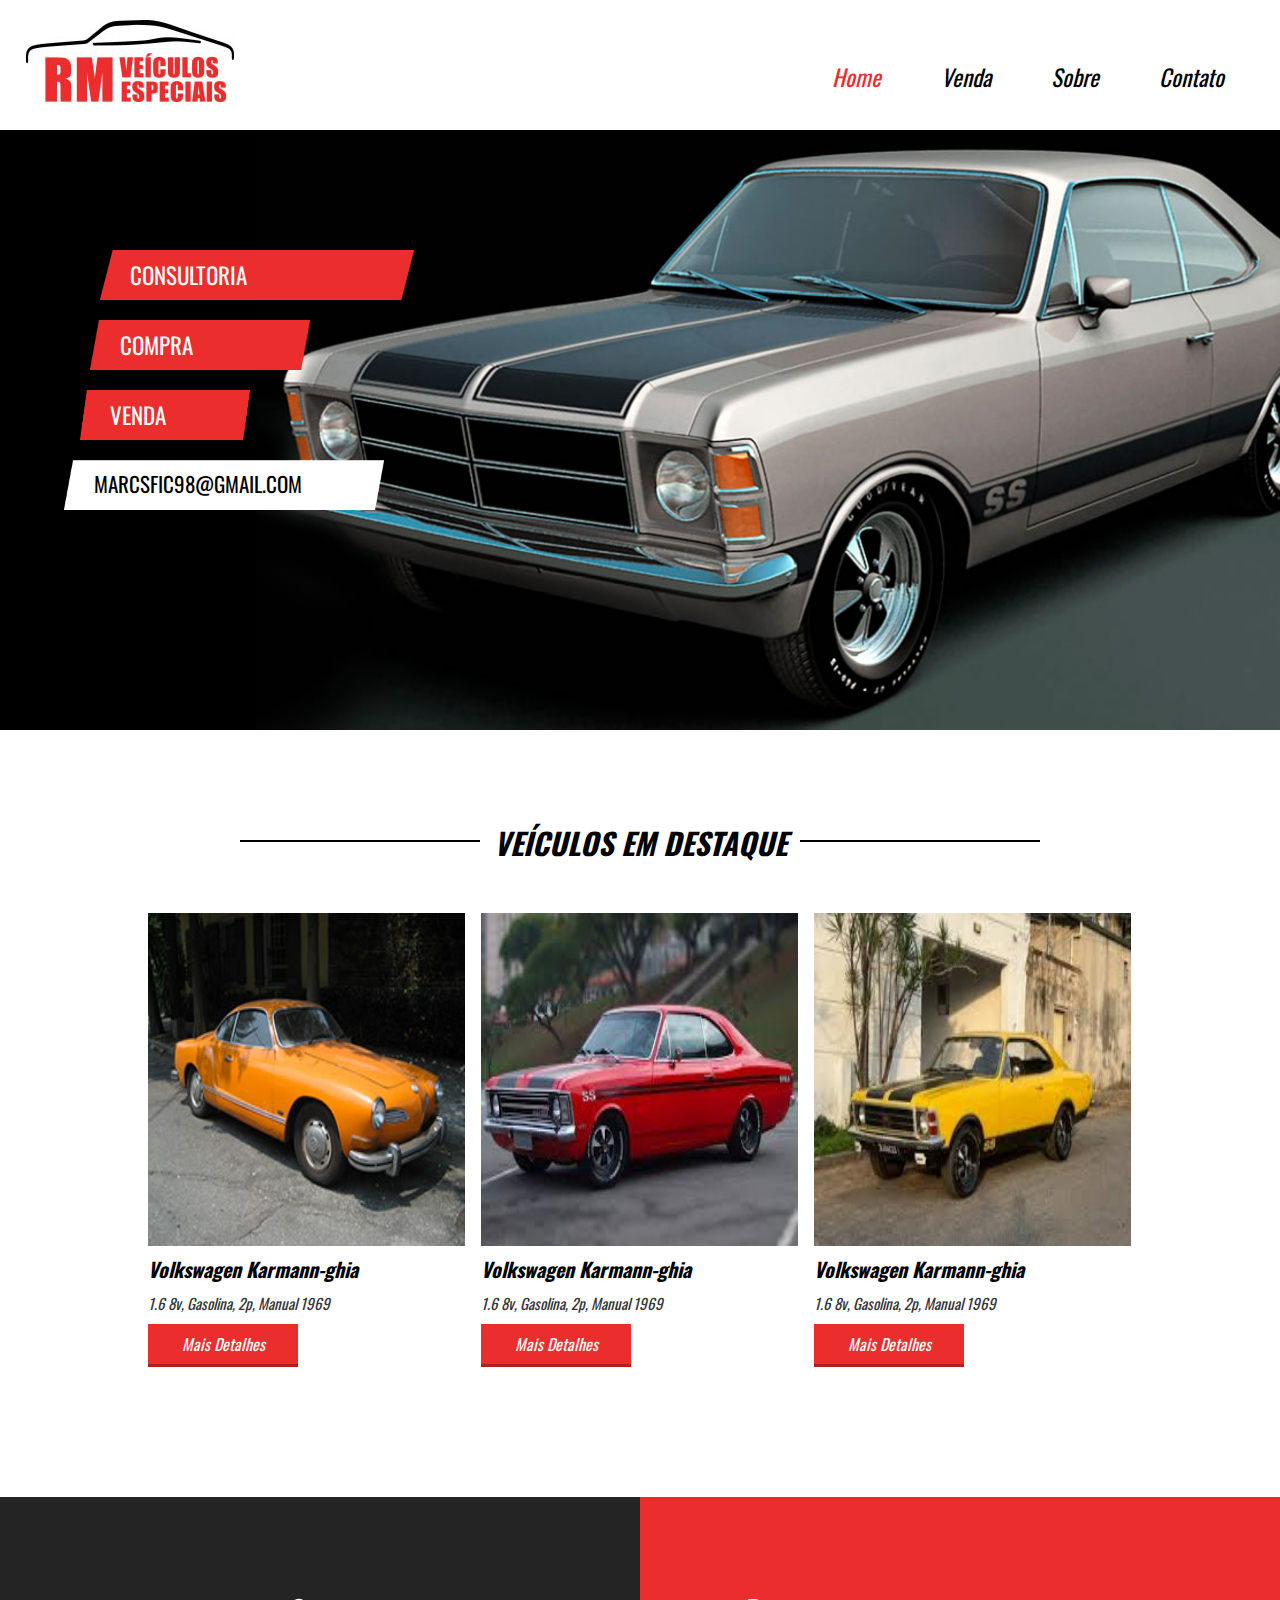
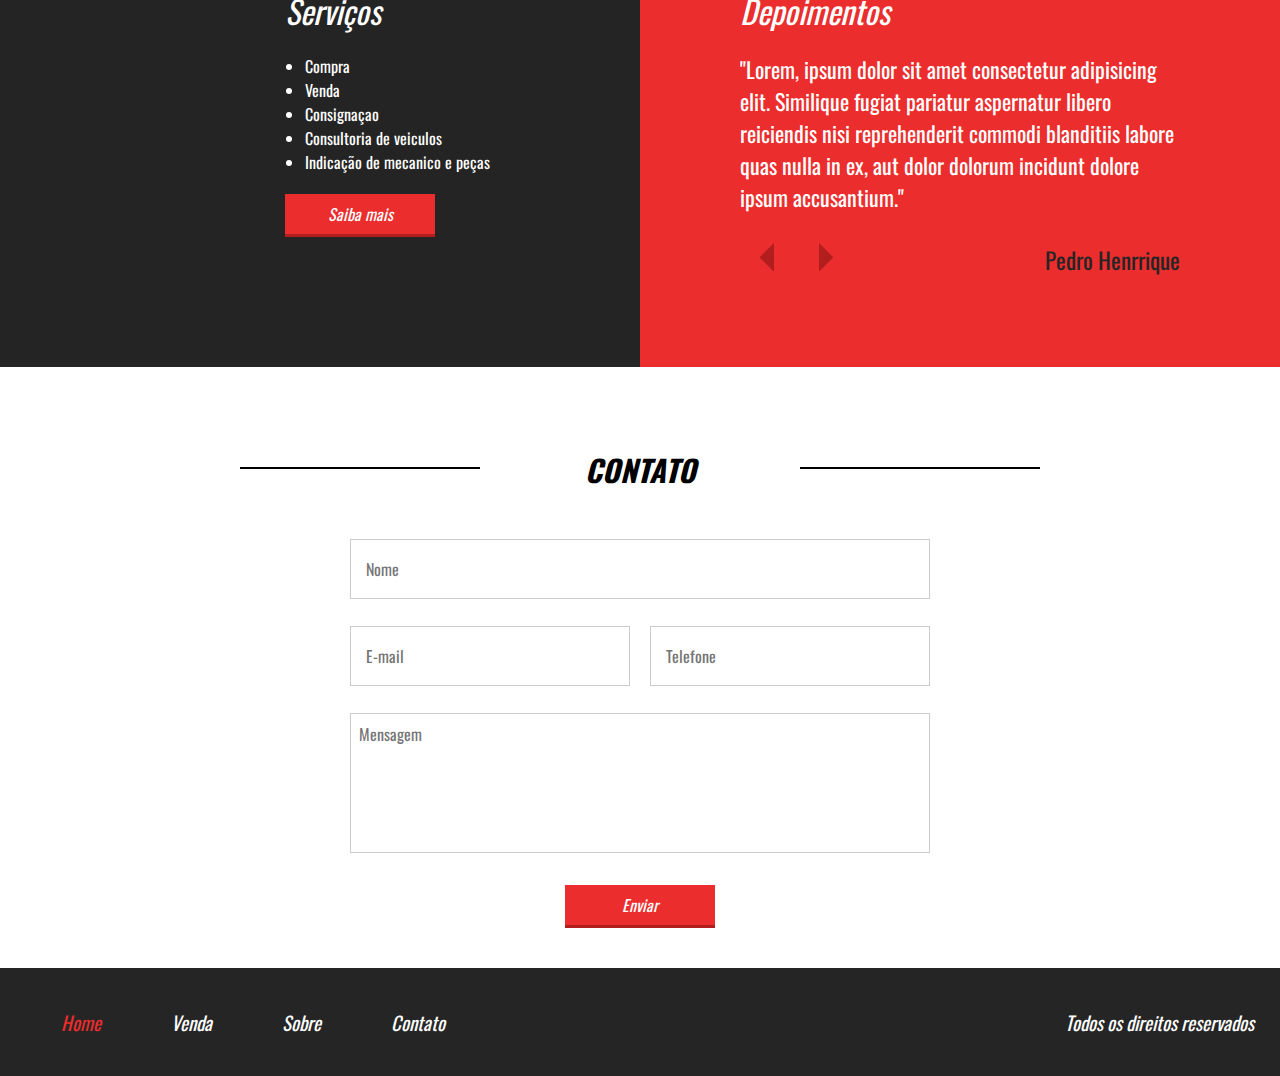
<file: index.html>
<!DOCTYPE html>
<html lang="PT-BR">
<head>
    <meta charset="UTF-8">
    <link rel="preconnect" href="https://fonts.googleapis.com">
<link rel="preconnect" href="https://fonts.gstatic.com" crossorigin>
<link href="https://fonts.googleapis.com/css2?family=Lato:ital,wght@0,100;0,300;0,400;0,700;0,900;1,100;1,300;1,400;1,700;1,900&family=Montserrat:ital,wght@0,100..900;1,100..900&family=Open+Sans:ital,wght@0,300..800;1,300..800&family=Oswald:wght@200..700&family=Roboto:ital,wght@0,100;0,300;0,400;0,500;0,700;0,900;1,100;1,300;1,400;1,500;1,700;1,900&display=swap" rel="stylesheet">
    <meta name="viewport" content="width=device-width, initial-scale=1.0">
    <title>Document</title>
    <link rel="stylesheet" href="./css/style.css">
    <meta name="author" charset="Marcos Ribeiro">
    <meta name="keywords" charset="carros" >
    <meta name="description"  charset="Loja para venda de carros" >
</head>
<body>

    <header>
        <div class="container">
             <div class="logo">
                <img src="./img/logo.jpg" alt="">
            </div><!--logo-->
        </div><!--container-->

        <nav class="desktop">
            <ul>
                <li><a style="color: #eb2d2d;" href="#">Home</a></li>
                <li><a href="venda.html">Venda</a></li>
                <li><a href="sobre.html">Sobre</a></li>
                <li><a goto="contato" href="#">Contato</a></li>
            </ul>
        </nav><!--desktop-->
         
        <nav class="mobile">
            <ul>
                <li><a style="color: #eb2d2d;" href="#">Home</a></li>
                <li><a href="venda.html">Venda</a></li>
                <li><a href="sobre.html">Sobre</a></li>
                <li><a goto="contato" href="#">Contato</a></li>
            </ul>
        </nav><!--mobile-->
        <div class="clear"></div><!--clear-->
    </header>

    <section class="banner">
        <div class="container">
            <div class="text-banner">
                <div class="text-banner-single">Consultoria</div><!--text-banner-single-->
                <div class="text-banner-single">Compra</div><!--text-banner-single-->
                <div class="text-banner-single">Venda</div><!--text-banner-single-->
                <div class="text-banner-single">marcsfic98@gmail.com</div><!--text-banner-single-->

            </div><!--text-banner-->
        </div><!--container-->
    </section><!--banner-->

    <section class="veiculos-destaque">
        <div class="line-titulo">
            <div class="ln1"></div>
             <h2>  Veículos em destaque</h2>
        </div><!--line-titulo-->

        <div class="container">
            <div class="vitrine-destaque">
                <div style="background-image: url(./img/carro1.jpg);" class="carro-img"></div><!--carro-img-->
                <div class="info-carro">
                    <h2>Volkswagen Karmann-ghia</h2>
                    <p>1.6 8v, Gasolina, 2p, Manual 1969</p>
                    <a class="btn1" href="#">Mais Detalhes</a>
                </div><!--info-carro-->
            </div><!--vitrine-destaque-->

            <div class="vitrine-destaque">
                <div style="background-image: url(./img/1.jpg);" class="carro-img"></div><!--carro-img-->
                <div class="info-carro">
                    <h2>Volkswagen Karmann-ghia</h2>
                    <p>1.6 8v, Gasolina, 2p, Manual 1969</p>
                    <a class="btn1" href="#">Mais Detalhes</a>
                </div><!--info-carro-->
            </div><!--vitrine-destaque-->

            <div class="vitrine-destaque">
                <div style="background-image: url(./img/2.jpg);" class="carro-img"></div><!--carro-img-->
                <div class="info-carro">
                    <h2>Volkswagen Karmann-ghia</h2>
                    <p>1.6 8v, Gasolina, 2p, Manual 1969</p>
                    <a class="btn1" href="#">Mais Detalhes</a>
                </div><!--info-carro-->
            </div><!--vitrine-destaque-->
            <div class="clear"></div>
         </div><!--container-->
    </section><!--veiculos-destaque-->

    <section class="servicos-descricao">
        <div class="half1">
            <div class="half1-wraper">
                <h2>Serviços</h2>
                <ul>
                    <li>Compra</li>
                    <li>Venda</li>
                    <li>Consignaçao</li>
                    <li>Consultoria de veiculos</li>
                    <li>Indicação de mecanico e peças</li>
                </ul>
                <a class="btn1" href="sobre.html">Saiba mais</a>
            </div><!--half1-wraper-->
        </div><!--half1-->

        <div class="half2">
            <h2>Depoimentos</h2>
            <div class="depoimento-single">
                <p>"Lorem, ipsum dolor sit amet consectetur adipisicing elit. Similique fugiat pariatur aspernatur libero reiciendis nisi reprehenderit commodi blanditiis labore quas nulla in ex, aut dolor dolorum incidunt dolore ipsum accusantium."</p>
                <div class="navigation">
                   
                    <div class="nome-depoimento">
                        Pedro Henrrique
                    </div><!--nome-depoimento-->
                </div><!--navigation-->
            </div><!--depoimento-single-->

            <div class="depoimento-single">
                <p>"Lorem, ipsum dolor sit amet consectetur adipisicing elit. Similique fugiat pariatur aspernatur libero reiciendis nisi reprehenderit commodi blanditiis labore quas nulla in ex, aut dolor dolorum incidunt dolore ipsum accusantium."</p>
                <div class="navigation">
                    <div class="arrows">
                        <img prev src="./img/arrow-left.png">
                        <img next src="./img/arrow-right.png">
                    </div><!--arrows-->
                    <div class="nome-depoimento">
                        Lucas Brito
                    </div><!--nome-depoimento-->
                </div><!--navigation-->
            </div><!--depoimento-single-->
            
        </div><!--half2-->
        <div class="clear"></div>
    </section><!--servicos-descricao-->

    <section id="contato" class="contato">
        <div class="line-titulo">
            <div class="ln1"></div>
             <h2>Contato</h2>
        </div><!--line-titulo-->    
        
        <form  >
            <div class="input-wraper w100">
                <input type="text" placeholder="Nome" name="nome" required/>
            </div><!--input-wraper w100-->

            <div class="input-wraper w50">
                <input type="text" placeholder="E-mail" name="email" required/>
            </div><!--input-wraper w50-->
        

            <div class="input-wraper w50">
                <input type="text" placeholder="Telefone" name="telefone" required/>
            </div><!--input-wraper w50-->
        

            <div class="input-wraper w100">
                <textarea name="mensagem"  placeholder="Mensagem"></textarea>
            </div><!--input-wraper w100-->

            <div class="input-wraper w100">
                <input class="btn1" type="submit" value="Enviar"/>
            </div><!--input-wraper w100-->
            
            <div class="clear"></div>
        </form>
    </section><!--contato-->

    <footer>
        <div class="container"> 
            <nav >
                <ul>
                    <li><a style="color: #eb2d2d;" href="#">Home</a></li>
                    <li><a href="venda.html">Venda</a></li>
                    <li><a href="sobre.html">Sobre</a></li>
                    <li><a goto="contato" href="#">Contato</a></li>
                </ul>
            </nav><!--desktop-->
            <p>Todos os direitos reservados</p>
            <div class="clear"></div>
        </div><!--container-->
    </footer>
  

    <script src="js/jquery.js"></script>
    <script src="js/func.js"></script>
    <script src="js/menu_responsivo.js"></script>
  

</body>
</html>
</file>
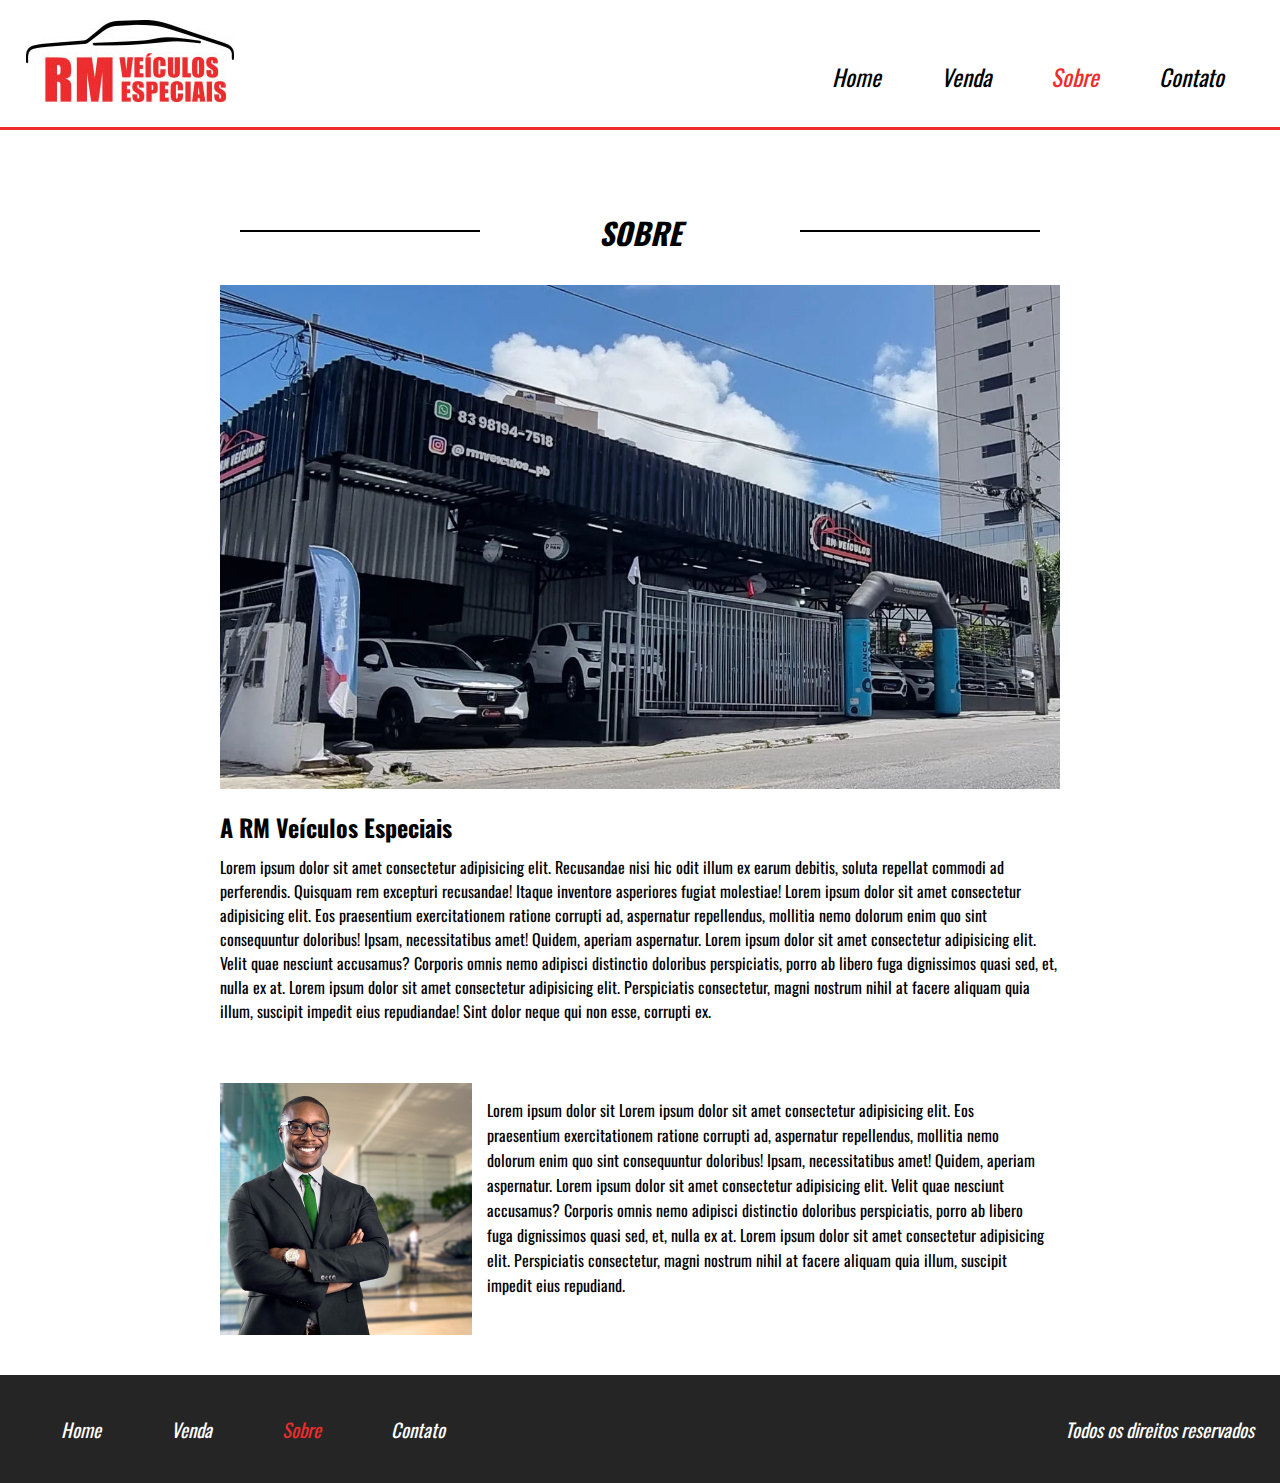
<file: sobre.html>
<!DOCTYPE html>
<html lang="PT-BR">
<head>
    <meta charset="UTF-8">
    <link rel="preconnect" href="https://fonts.googleapis.com">
<link rel="preconnect" href="https://fonts.gstatic.com" crossorigin>
<link href="https://fonts.googleapis.com/css2?family=Lato:ital,wght@0,100;0,300;0,400;0,700;0,900;1,100;1,300;1,400;1,700;1,900&family=Montserrat:ital,wght@0,100..900;1,100..900&family=Open+Sans:ital,wght@0,300..800;1,300..800&family=Oswald:wght@200..700&family=Roboto:ital,wght@0,100;0,300;0,400;0,500;0,700;0,900;1,100;1,300;1,400;1,500;1,700;1,900&display=swap" rel="stylesheet">
    <meta name="viewport" content="width=device-width, initial-scale=1.0">
    <title>Document</title>
    <link rel="stylesheet" href="./css/style.css">
    <meta name="author" charset="Marcos Ribeiro">
    <meta name="keywords" charset="carros" >
    <meta name="description"  charset="Loja para venda de carros" >
</head>
<body>

    <header  style="border-bottom: 3px solid #eb2d2d;">
        <div class="container">
             <div class="logo">
                <img src="./img/logo.jpg" alt="">
            </div><!--logo-->
        </div><!--container-->

        <nav class="desktop">
            <ul>
                <li><a  href="index.html">Home</a></li>
                <li><a href="venda.html">Venda</a></li>
                <li><a style="color: #eb2d2d;" href="#">Sobre</a></li>
                <li><a goto="contato" href="#">Contato</a></li>
            </ul>
        </nav><!--desktop-->
         
        <nav class="mobile">
            <ul>
                <li><a href="index.html">Home</a></li>
                <li><a style="color: #eb2d2d;" href="venda.html">Venda</a></li>
                <li><a href="#">Sobre</a></li>
                <li><a goto="contato" href="#">Contato</a></li>
            </ul>
        </nav><!--mobile-->
        <div class="clear"></div><!--clear-->
    </header>

    <section class="sobre">
       
        <div class="line-titulo">
            <div class="ln1"></div>
             <h2>Sobre</h2>
        </div><!--line-titulo-->

        <div class="container">
            <div class="img-destaque-sobre"></div><!--img-destaque-sobre-->

            <div class="descricao-autor">
                <h2>A RM Veículos Especiais</h2>
                <p>Lorem ipsum dolor sit amet consectetur adipisicing elit. Recusandae nisi hic odit illum ex earum debitis, soluta repellat commodi ad perferendis. Quisquam rem excepturi recusandae! Itaque inventore asperiores fugiat molestiae! Lorem ipsum dolor sit amet consectetur adipisicing elit. Eos praesentium exercitationem ratione corrupti ad, aspernatur repellendus, mollitia nemo dolorum enim quo sint consequuntur doloribus! Ipsam, necessitatibus amet! Quidem, aperiam aspernatur. Lorem ipsum dolor sit amet consectetur adipisicing elit. Velit quae nesciunt accusamus? Corporis omnis nemo adipisci distinctio doloribus perspiciatis, porro ab libero fuga dignissimos quasi sed, et, nulla ex at. Lorem ipsum dolor sit amet consectetur adipisicing elit. Perspiciatis consectetur, magni nostrum nihil at facere aliquam quia illum, suscipit impedit eius repudiandae! Sint dolor neque qui non esse, corrupti ex.</p>

            </div><!--descricao-autor-->

            <div class="descricao-autor2">
                <div class="img-small"></div><!--img-small-->

                <div class="descricao-small">
                    <p>Lorem ipsum dolor sit  Lorem ipsum dolor sit amet consectetur adipisicing elit. Eos praesentium exercitationem ratione corrupti ad, aspernatur repellendus, mollitia nemo dolorum enim quo sint consequuntur doloribus! Ipsam, necessitatibus amet! Quidem, aperiam aspernatur. Lorem ipsum dolor sit amet consectetur adipisicing elit. Velit quae nesciunt accusamus? Corporis omnis nemo adipisci distinctio doloribus perspiciatis, porro ab libero fuga dignissimos quasi sed, et, nulla ex at. Lorem ipsum dolor sit amet consectetur adipisicing elit. Perspiciatis consectetur, magni nostrum nihil at facere aliquam quia illum, suscipit impedit eius repudiand.</p>
                </div><!--descricao-small-->

            </div><!--descricao-autor-2-->
            <div class="clear"></div>
       </div><!--container-->
    </section><!--sobre-->

    <footer>
        <div class="container"> 
            <nav >
                <ul>
                    <li><a  href="index.html">Home</a></li>
                    <li><a href="venda.html">Venda</a></li>
                    <li><a style="color: #eb2d2d;" href="#">Sobre</a></li>
                    <li><a goto="contato" href="#">Contato</a></li>
                </ul>
            </nav><!--desktop-->
            <p>Todos os direitos reservados</p>
            <div class="clear"></div>
        </div><!--container-->
    </footer>

    <script src="js/jquery.js"></script>
    <script src="js/func.js"></script>
    <script src="js/menu_responsivo.js"></script>
  
</body>
</html>
</file>
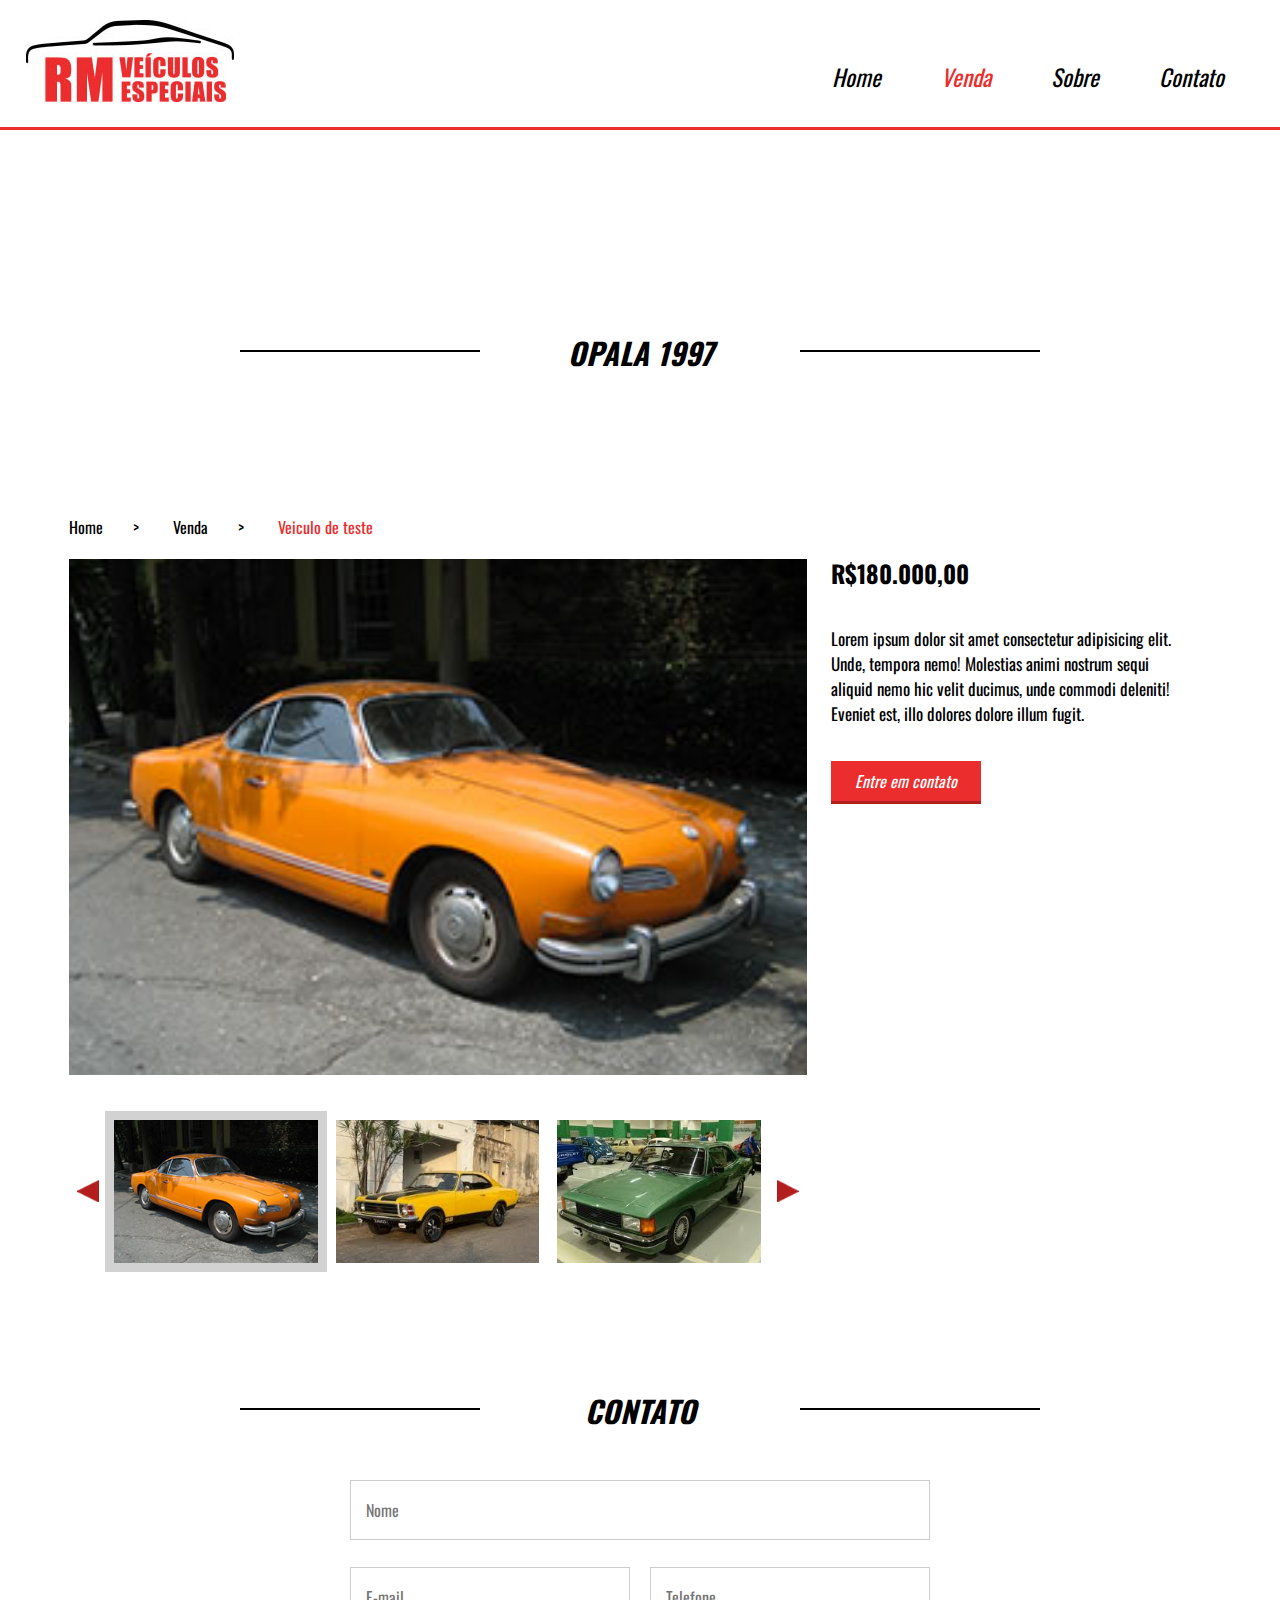
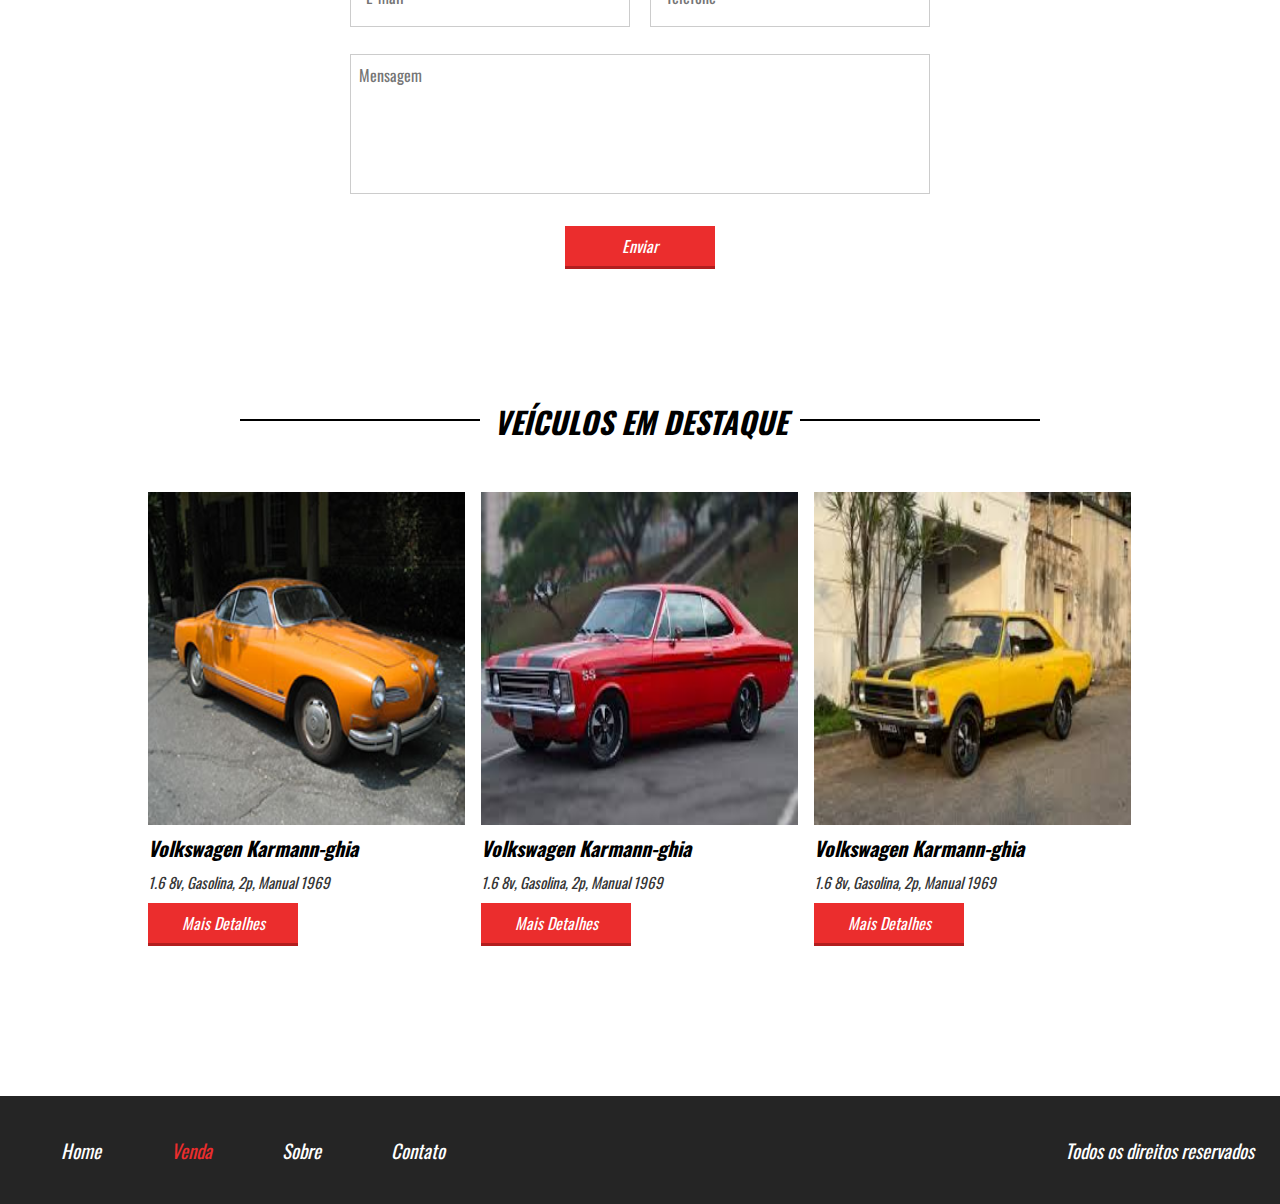
<file: veiculo-teste.html>
<!DOCTYPE html>
<html lang="PT-BR">
<head>
    <meta charset="UTF-8">
    <link rel="preconnect" href="https://fonts.googleapis.com">
<link rel="preconnect" href="https://fonts.gstatic.com" crossorigin>
<link href="https://fonts.googleapis.com/css2?family=Lato:ital,wght@0,100;0,300;0,400;0,700;0,900;1,100;1,300;1,400;1,700;1,900&family=Montserrat:ital,wght@0,100..900;1,100..900&family=Open+Sans:ital,wght@0,300..800;1,300..800&family=Oswald:wght@200..700&family=Roboto:ital,wght@0,100;0,300;0,400;0,500;0,700;0,900;1,100;1,300;1,400;1,500;1,700;1,900&display=swap" rel="stylesheet">
    <meta name="viewport" content="width=device-width, initial-scale=1.0">
    <title>Document</title>
    <link rel="stylesheet" href="./css/style.css">
    <meta name="author" charset="Marcos Ribeiro">
    <meta name="keywords" charset="carros" >
    <meta name="description"  charset="Loja para venda de carros" >
</head>
<body>

    <header style="border-bottom: 3px solid #eb2d2d;">
        <div class="container">
             <div class="logo">
                <img src="./img/logo.jpg" alt="">
            </div><!--logo-->
        </div><!--container-->

        <nav class="desktop">
            <ul>
                <li><a href="index.html">Home</a></li>
                <li><a style="color: #eb2d2d;"  href="venda.html">Venda</a></li>
                <li><a href="sobre.html">Sobre</a></li>
                <li><a goto="contato" href="#">Contato</a></li>
            </ul>
        </nav><!--desktop-->
         
        <nav class="mobile">
            <ul>
                <li><a href="index.html">Home</a></li>
                <li><a style="color: #eb2d2d;"  href="venda.html">Venda</a></li>
                <li><a href="sobre.html">Sobre</a></li>
                <li><a goto="contato" href="#">Contato</a></li>
            </ul>
        </nav><!--mobile-->
        <div class="clear"></div><!--clear-->
    </header>

    <section class="venda-single">
        <div class="line-titulo">
            <div class="ln1"></div>
             <h2>Opala 1997</h2>
        </div><!--line-titulo-->    

        <div  class="container">
            <div class="info-veiculo">
                <div class="info-bread"><a href="">Home</a><span>></span>
                    <a href="">Venda</a><span>></span>
                    <a href="">Veiculo de teste</a></div><!--info-bread-->
                <div class="foto-destaque"></div><!--foto-destaque-->
                    <div class="nav-galeria-parent">
                        <div class="arrow-left-nav"></div><!--arrow-->
                        <div class="arrow-right-nav"></div><!--arrow-->
                        <div class="nav-galeria">
                            <div class="nav-galeria-wraper">
                              <div class="mini-img-wraper"><div style="background-image: url(./img/carro1.jpg); " class="mini-img"></div><!--mini-img--></div><!--mini-img-wraper-->
                              <div class="mini-img-wraper"><div style="background-image: url(./img/2.jpg); " class="mini-img"></div><!--mini-img--></div><!--mini-img-wraper-->  
                              <div class="mini-img-wraper"><div style="background-image: url(./img/3.jpg); " class="mini-img"></div><!--mini-img--></div><!--mini-img-wraper-->  
                              <div class="mini-img-wraper"><div style="background-image: url(./img/4.jpg); " class="mini-img"></div><!--mini-img--></div><!--mini-img-wraper-->  
                              <div class="mini-img-wraper"><div style="background-image: url(./img/5.jpg); " class="mini-img"></div><!--mini-img--></div><!--mini-img-wraper-->  
                              <div class="mini-img-wraper"><div style="background-image: url(./img/1.jpg); " class="mini-img"></div><!--mini-img--></div><!--mini-img-wraper-->    
  
                         </div><!--nav-galeria-->
                         <div class="clear"></div>
                    </div><!--nav-galeria-parent-->
            </div><!--info-veiculo-->

        </div><!--container-->

        
        <div class="descricao-veiculo">
            <h2>R$180.000,00</h2>
            <p>Lorem ipsum dolor sit amet consectetur adipisicing elit. Unde, tempora nemo! Molestias animi nostrum sequi aliquid nemo hic velit ducimus, unde commodi deleniti! Eveniet est, illo dolores dolore illum fugit.</p>
            <a class="btn1" href="#">Entre em contato</a>
        </div><!--descricao-veiculo-->
    
    </section><!--venda-single-->

   

    <section class="contato">
        <div class="line-titulo">
            <div class="ln1"></div>
             <h2>Contato</h2>
        </div><!--line-titulo-->    
        
        <form  >
            <div class="input-wraper w100">
                <input type="text" placeholder="Nome" name="nome" required/>
            </div><!--input-wraper w100-->

            <div class="input-wraper w50">
                <input type="text" placeholder="E-mail" name="email" required/>
            </div><!--input-wraper w50-->
        

            <div class="input-wraper w50">
                <input type="text" placeholder="Telefone" name="telefone" required/>
            </div><!--input-wraper w50-->
        

            <div class="input-wraper w100">
                <textarea name="mensagem"  placeholder="Mensagem"></textarea>
            </div><!--input-wraper w100-->

            <div class="input-wraper w100">
                <input class="btn1" type="submit" value="Enviar"/>
            </div><!--input-wraper w100-->
            
            <div class="clear"></div>
        </form>
    </section><!--contato-->

    <section class="veiculos-destaque">
        <div class="line-titulo">
            <div class="ln1"></div>
             <h2>  Veículos em destaque</h2>
        </div><!--line-titulo-->

        <div class="container">
            <div class="vitrine-destaque">
                <div style="background-image: url(./img/carro1.jpg);" class="carro-img"></div><!--carro-img-->
                <div class="info-carro">
                    <h2>Volkswagen Karmann-ghia</h2>
                    <p>1.6 8v, Gasolina, 2p, Manual 1969</p>
                    <a class="btn1" href="#">Mais Detalhes</a>
                </div><!--info-carro-->
            </div><!--vitrine-destaque-->

            <div class="vitrine-destaque">
                <div style="background-image: url(./img/1.jpg);" class="carro-img"></div><!--carro-img-->
                <div class="info-carro">
                    <h2>Volkswagen Karmann-ghia</h2>
                    <p>1.6 8v, Gasolina, 2p, Manual 1969</p>
                    <a class="btn1" href="#">Mais Detalhes</a>
                </div><!--info-carro-->
            </div><!--vitrine-destaque-->

            <div class="vitrine-destaque">
                <div style="background-image: url(./img/2.jpg);" class="carro-img"></div><!--carro-img-->
                <div class="info-carro">
                    <h2>Volkswagen Karmann-ghia</h2>
                    <p>1.6 8v, Gasolina, 2p, Manual 1969</p>
                    <a class="btn1" href="#">Mais Detalhes</a>
                </div><!--info-carro-->
            </div><!--vitrine-destaque-->
            <div class="clear"></div>
         </div><!--container-->
    </section><!--veiculos-destaque-->

    <footer>
        <div class="container"> 
            <nav >
                <ul>
                    <li><a href="index.html">Home</a></li>
                    <li><a style="color: #eb2d2d;"  href="venda.html">Venda</a></li>
                    <li><a href="sobre.html">Sobre</a></li>
                    <li><a goto="contato" href="#">Contato</a></li>
                </ul>
            </nav><!--desktop-->
            <p>Todos os direitos reservados</p>
            <div class="clear"></div>
        </div><!--container-->
    </footer>
  
    <script src="js/jquery.js"></script>
    <script src="js/func.js"></script>
    <script src="js/menu_responsivo.js"></script>
  

</body>
</html>
</file>
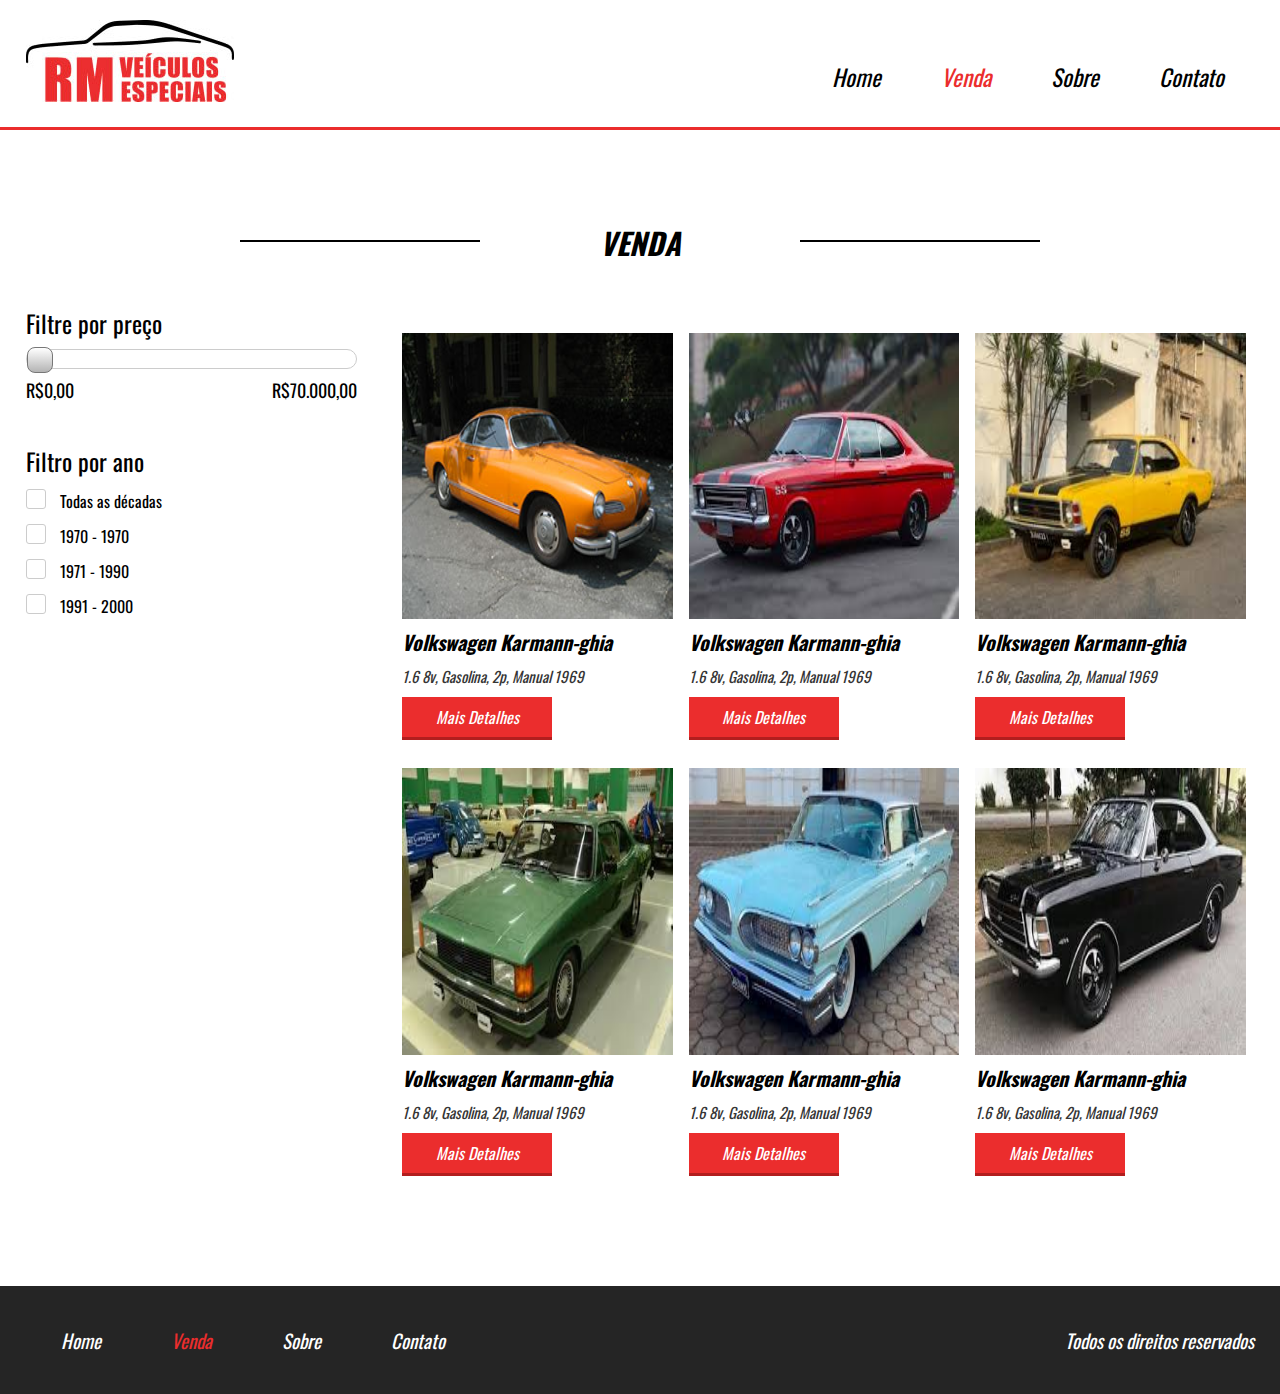
<file: venda.html>
<!DOCTYPE html>
<html lang="PT-BR">
<head>
    <meta charset="UTF-8">
    <link rel="preconnect" href="https://fonts.googleapis.com">
<link rel="preconnect" href="https://fonts.gstatic.com" crossorigin>
<link href="https://fonts.googleapis.com/css2?family=Lato:ital,wght@0,100;0,300;0,400;0,700;0,900;1,100;1,300;1,400;1,700;1,900&family=Montserrat:ital,wght@0,100..900;1,100..900&family=Open+Sans:ital,wght@0,300..800;1,300..800&family=Oswald:wght@200..700&family=Roboto:ital,wght@0,100;0,300;0,400;0,500;0,700;0,900;1,100;1,300;1,400;1,500;1,700;1,900&display=swap" rel="stylesheet">
    <meta name="viewport" content="width=device-width, initial-scale=1.0">
    <title>Vendas</title>
    <link rel="stylesheet" href="./css/style.css">
    <meta name="author" charset="Marcos Ribeiro">
    <meta name="keywords" charset="carros" >
    <meta name="description"  charset="Loja para venda de carros" >
</head>
<body>

    <header  style="border-bottom: 3px solid #eb2d2d;">
        <div class="container">
             <div class="logo">
                <img src="./img/logo.jpg" alt="">
            </div><!--logo-->
        </div><!--container-->

        <nav class="desktop">
            <ul>
                <li><a  href="index.html">Home</a></li>
                <li><a style="color: #eb2d2d;" href="venda.html">Venda</a></li>
                <li><a href="sobre.html">Sobre</a></li>
                <li><a goto="contato" href="#">Contato</a></li>
            </ul>
        </nav><!--desktop-->
         
        <nav class="mobile">
            <ul>
                <li><a  href="index.html">Home</a></li>
                <li><a style="color: #eb2d2d;" href="venda.html">Venda</a></li>
                <li><a href="sobre.html">Sobre</a></li>
                <li><a goto="contato" href="#">Contato</a></li>
            </ul>
        </nav><!--mobile-->
        <div class="clear"></div><!--clear-->
    </header>

    <section class="venda">
        <div class="line-titulo">
            <div class="ln1"></div>
             <h2>  Venda</h2>
        </div><!--line-titulo-->

        <div class="content-venda">
            <div class="container">
                <div class="sidebar">
                    <div class="search1">
                        <h2>Filtre por preço</h2>
                        <div class="barra-preco">
                            <div class="barra-preco-fill"> </div><!--barra-preco-fill-->
                            <div class="pointer-barra"></div><!--pointer-barra-->
                        </div><!--barra-preco-->
                        <div class="valor-pesquisa">
                            <p class="preco_pesquisa">R$0,00</p>
                            <p>R$70.000,00</p>
                        </div><!--valor-pesquisa-->
                        <div class="clear"></div>
                    </div><!--search1-->

                    <div class="search2">
                        <h2>Filtro por ano</h2>
                        <form>
                            <div class="form-venda-wraper">
                                <input type="checkbox" id="item1">
                                <label for="item1">
                                    <div class="circle"></div><!--circle-->
                                </label><!--item1-->
                                <span>Todas as décadas</span>
                            </div><!--form-venda-wraper-->

                            <div class="form-venda-wraper">
                                <input type="checkbox" id="item2">
                                <label for="item2">
                                    <div class="circle"></div><!--circle-->
                                </label>
                                <span>1970 - 1970</span>
                            </div><!--form-venda-wraper-->

                            <div class="form-venda-wraper">
                                <input type="checkbox" id="item3">
                                <label for="item3">
                                    <div class="circle"></div><!--circle-->
                                </label>
                                <span>1971 - 1990</span>
                            </div><!--form-venda-wraper-->

                            <div class="form-venda-wraper">
                                <input type="checkbox" id="item4">
                                <label for="item4">
                                    <div class="circle"></div><!--circle-->
                                </label>
                                <span>1991 - 2000</span>
                            </div><!--form-venda-wraper-->
                        </form>
                    </div><!--search2-->
                  
                </div><!--sidebar-->

                <div class="vitrine-venda">

                    <div class="vitrine-destaque">
                        <div style="background-image: url(./img/carro1.jpg);" class="carro-img"></div><!--carro-img-->
                        <div class="info-carro">
                            <h2>Volkswagen Karmann-ghia</h2>
                            <p>1.6 8v, Gasolina, 2p, Manual 1969</p>
                            <a class="btn1" href="veiculo-teste.html">Mais Detalhes</a>
                        </div><!--info-carro-->
                    </div><!--vitrine-destaque-->
        
                    <div class="vitrine-destaque">
                        <div style="background-image: url(./img/1.jpg);" class="carro-img"></div><!--carro-img-->
                        <div class="info-carro">
                            <h2>Volkswagen Karmann-ghia</h2>
                            <p>1.6 8v, Gasolina, 2p, Manual 1969</p>
                            <a class="btn1" href="veiculo-teste.html">Mais Detalhes</a>
                        </div><!--info-carro-->
                    </div><!--vitrine-destaque-->
        
                    <div class="vitrine-destaque">
                        <div style="background-image: url(./img/2.jpg);" class="carro-img"></div><!--carro-img-->
                        <div class="info-carro">
                            <h2>Volkswagen Karmann-ghia</h2>
                            <p>1.6 8v, Gasolina, 2p, Manual 1969</p>
                            <a class="btn1" href="veiculo-teste.html">Mais Detalhes</a>
                        </div><!--info-carro-->
                    </div><!--vitrine-destaque-->


                    <div class="vitrine-destaque">
                        <div style="background-image: url(./img/3.jpg);" class="carro-img"></div><!--carro-img-->
                        <div class="info-carro">
                            <h2>Volkswagen Karmann-ghia</h2>
                            <p>1.6 8v, Gasolina, 2p, Manual 1969</p>
                            <a class="btn1" href="veiculo-teste.html">Mais Detalhes</a>
                        </div><!--info-carro-->
                    </div><!--vitrine-destaque-->
        
                    <div class="vitrine-destaque">
                        <div style="background-image: url(./img/4.jpg);" class="carro-img"></div><!--carro-img-->
                        <div class="info-carro">
                            <h2>Volkswagen Karmann-ghia</h2>
                            <p>1.6 8v, Gasolina, 2p, Manual 1969</p>
                            <a class="btn1" href="veiculo-teste.html">Mais Detalhes</a>
                        </div><!--info-carro-->
                    </div><!--vitrine-destaque-->
        
                    <div class="vitrine-destaque">
                        <div style="background-image: url(./img/5.jpg);" class="carro-img"></div><!--carro-img-->
                        <div class="info-carro">
                            <h2>Volkswagen Karmann-ghia</h2>
                            <p>1.6 8v, Gasolina, 2p, Manual 1969</p>
                            <a class="btn1" href="veiculo-teste.html">Mais Detalhes</a>
                        </div><!--info-carro-->
                    </div><!--vitrine-destaque-->

                </div><!--vitrine-venda-->
                <div class="clear"></div>
            </div><!--container-->    
        </div><!--content-venda-->

    </section><!--venda-->


    <footer>
        <div class="container"> 
            <nav >
                <ul>
                    <li><a  href="index.html    ">Home</a></li>
                    <li><a style="color: #eb2d2d;" href="venda.html">Venda</a></li>
                    <li><a href="sobre.html">Sobre</a></li>
                    <li><a goto="contato" href="#">Contato</a></li>
                </ul>
            </nav><!--desktop-->
            <p>Todos os direitos reservados</p>
            <div class="clear"></div>
        </div><!--container-->
    </footer>
  
    <script src="js/jquery.js"></script>
    <script src="js/func.js"></script>
    <script src="js/menu_responsivo.js"></script>
  

</body>
</file>
<file: css/style.css>
*{
    margin: 0;
    padding: 0;
    box-sizing: border-box;
    font-family: "Oswald";
}

html,body{
    width: 100%;
}

.container{
    width: 100%;
    max-width: 1400px;
    margin: 0 auto;
}

.clear{
    clear: both;
}

header{
    padding: 20px 2% 35px 2%;
    height: 130px;
}

header .logo{
    float: left;
}

header nav.mobile{
    display: none;
 
}

header nav.desktop{
    float: right;
    position: relative;
    top: 40px;
}

nav.desktop ul{
    list-style-type: none;
}

nav.desktop ul li{
    float: left;
    font-size: 23px;
    padding: 0 30px;
    font-style: italic;
}

nav.desktop li a{
    text-decoration: none;
    color:black;
    
}

section.banner{
    width: 100%;
    height: 600px;
    background: black;
    background-image: url(../img/bg.jpg);
    background-size: contain;
    background-position: right bottom;
    background-repeat: no-repeat;
}

.text-banner{
    padding: 100px;
   
}

.text-banner-single{
    margin-top: 20px;
    width: 314px;
    padding: 8px 30px;
    height: 50px;
    text-transform: uppercase;
    background-image: url(../img/box-text.png);
    background-size: 100% 100%;
    color: white;
    font-size: 23px;
}

.text-banner-single:nth-of-type(2){
    width: 220px;
    position: relative;
    left: -10px;
}

.text-banner-single:nth-of-type(3){
    width: 170px;
    position: relative;
    left: -20px;
}

.text-banner-single:nth-of-type(4){
    width: 320px;
    height: 50px;
    font-size: 21px;
    background-image: url(../img/box-white-text.png);
    color: black;
    position: relative;
    left: -36px;
}

section.veiculos-destaque{
    padding: 90px 2%;
}

.line-titulo{
    position: relative;
    text-align: center;
    max-width: 800px;
    margin: 0 auto;
}

.ln1{
    position: absolute;
    height: 2px;
    width: 100% ;
    top: 20px;
    background-color: black;
}

.line-titulo  h2{
    text-align: center;
    font-size: 30px;
    font-style: italic;
    text-transform: uppercase;
    position: relative;
    background-color: white;
    width: 320px;
    left: 30%;
}

section.veiculos-destaque .container{
    max-width: 1000px;
    padding: 40px 0;
}


.vitrine-destaque{
    float: left;
    width: 33.3%;
}

.vitrine-destaque .carro-img{
    width: 100%;
    padding-top: 100%;
    background-size: 100% 100%;
    border: 8px solid white;
}

.vitrine-destaque h2{
    padding-left: 8px;
    color: black;
    font-style: italic;
    font-size: 20px;
}

.vitrine-destaque p{
    padding-top: 8px;
    padding-left: 8px;
    color: #353535;
    font-style: italic;
    font-size: 15px;
}

.btn1{
    line-height: 40px;
    display: block;
    text-align: center;
    text-decoration: none;
    background-color: #eb2d2d;
    border-bottom:3px solid #b21e1e ;
    color: white;
    font-size: 16px;
    font-style: italic;
    width: 150px;
}

.vitrine-destaque a{
    margin-left: 8px;
    margin-top: 10px;
   
}

.servicos-descricao{
    display: flex;
}

.half1{
    width: 50%;
    padding: 90px 0;
    background-color: #242424;
    color: white;
    text-align: right;
    padding-right: 150px;
}

.half1-wraper{
 display: inline-block;
 text-align: left;
}

.half1-wraper h2{
    font-weight: normal;
    font-style: italic;
    font-size: 32px;
}

.half1-wraper ul{
    margin-top: 20px;
    display: inline-block;
}

.half1-wraper li{
    margin-left: 20px;
}

.half1-wraper a{
    margin-left: 40PX;
    display: inline-block;
    vertical-align: bottom;
}



.half2{
    float: left;
    width: 50%;
    padding: 90px 100px;
    background-color: #eb2d2d;
    color: white;
}

.half2 h2{
    font-weight: normal;
    font-style: italic;
    font-size: 32px;
}

.half2 .depoimento-single{
    margin-top: 19px;
}

.depoimento-single{
    font-size: 22px;
}

.navigation{
    margin-top: 30px;
    width: 100%;
    max-width: 700px;
}
.arrows{
    float: left;
}

.navigation img{
    margin: 0 20px;
    cursor: pointer;
}

.nome-depoimento{
    float: right;
    color: #252525;
    font-size: 23px;
}

section.contato{
    padding: 80px 2% 0 2%;
}

.contato form{
    max-width: 600px;
    margin: 30px auto;
}

.contato .input-wraper{
    float: left;
    padding: 10px;
    margin-top: 7px;
}

.contato .input-wraper input[type=text]{
    width: 100%;
    border: 1px solid #ccc;
    height: 60px;
    line-height: 40px;
    padding-left: 15px;
    font-size: 16px;
}

.w100{
    width: 100%;
}

.w50{
    width: 50%;
}

.input-wraper:nth-of-type(5){
    text-align: center;
}

.contato textarea{
    width: 100%;
    border: 1px solid #ccc;
    height: 140px;
    padding: 8px;
    resize: none;
    font-size: 16px;
}

.contato input[type=submit]{
    border-right: 0;
    border-top: 0;
    border-left: 0;
    cursor: pointer;
    display: inline-block;
}

footer{
    margin-top: 20px;
    padding: 40px 2%;
    background-color: #252525;
}

footer nav{
    float: left;

}

footer nav ul{
    list-style-type: none;
}

footer nav ul li{
    font-style: italic;
    float: left;
    padding: 0 35px;
    font-size: 19px;
}

footer nav a{
    color: white;
    text-decoration: none;
}

footer p{
    float: right;
    color: white;
    font-size: 19px;
    font-style: italic;
}









/** Pagina de Vendas **/

section.venda{
    padding: 90px 2%;
}

.content-venda{
    margin-top: 40px;
}

.sidebar{
    float: left;
    width: 30%;
}

.search1{
    width: 90%;
}

.search1 h2{
    font-size: 24px;
    color: black;
    font-weight: normal;
}

.search1 .barra-preco{
    width: 100%;
    height: 20px;
    border: 1px solid #ccc;
    background-color: white;
    margin-top: 8px;
    border-radius: 20px;
    position: relative;
}

.barra-preco-fill{
    position: absolute;
    left: 0;
    top: 0;
    height: 20px;
    border-radius: 20px;
    width: 0;
    background: linear-gradient(to bottom,rgb(255,255,255), rgb(200,200,200));
}

.pointer-barra{
    width: 26px;
    height: 26px;
    border-radius: 8px;
    background: linear-gradient(to bottom,rgb(255,255,255), rgb(180,180,180));
    border: 1px solid #777;
    position: absolute;
    left: 0;
    top: -3px;
    cursor: pointer;
}

.valor-pesquisa{
    margin-top: 8px;
}

.valor-pesquisa p:nth-of-type(1){
    float: left;
}

.valor-pesquisa p:nth-of-type(2){
    float: right;
}

.valor-pesquisa p{
    color: black;
    font-size: 18px;
}

.search2{
    margin-top: 40px;
}

.search2 h2{
    font-size: 24px;
    color: black;
    font-weight: normal;
}

.form-venda-wraper{
    margin-top: 10px;
}

.form-venda-wraper input[type=checkbox]{
    display: none;
}

.form-venda-wraper label{
    width: 20px;
    height: 20px;
    display: inline-block;
    border: 1px solid #ccc;
    border-radius: 3px;
    cursor: pointer;
    position: relative;
}

.circle{
    width: 8px;
    height: 8px;
    border-radius: 4px;
    background-color: #242424;
    position: absolute;
    left: 5px;
    top: 5px;
    display:none ;
}

.form-venda-wraper input[type=checkbox]:checked + label .circle{
    display: block;
}

.form-venda-wraper span{
    vertical-align: top;
    display: inline-block;
    padding: 0 10px;
}

.vitrine-venda{
    float: left;
    width: 70%;
}

.vitrine-venda .vitrine-destaque{
    margin-top: 20px;
}





/**Pagina veiculos-teste**/


section.venda-single .container{
    padding: 40px 0 0 0;
    text-align: center;
    max-width: 1280px;
}

.venda-single{
    padding: 80px 2% 0;
    
}

.venda-single .line-titulo{
    margin-top: 120px;
}


.info-veiculo{
    margin-top: 80px;
    display: inline-block;
    width: 60%;
    
}



.foto-destaque{
    width: 100%;
    padding-top:70% ;
    background-position: center;
    background-size: cover;
    background-repeat: no-repeat;
}
.descricao-veiculo{ 
    margin-top: 80px;
    display: inline-block;
    padding: 60px 20px;
    vertical-align: top;
    text-align: left;
}

.descricao-veiculo p{
    margin-top: 35px;
    max-width: 360px;
    font-size: 17px;
}

.descricao-veiculo a{
    margin-top: 35px;
}

.nav-galeria-parent{
width: 100%;
padding: 36px;
position: relative;
}

.arrow-left-nav{
    position: absolute;
    left: 8px;
    top: 50%;
    transform: translateY(-50%);
    -ms-transform: translateY(-50%);
    background-image: url(../img/arrow-left.png);
    background-size: 100% 100%;
    width: 22px;
    height: 22px;
    cursor: pointer;
}

.arrow-right-nav{
    position: absolute;
    right: 8px;
    top: 50%;
    transform: translateY(-50%);
    -ms-transform: translateY(-50%);
    background-image: url(../img/arrow-right.png);
    background-size: 100% 100%;
    width: 22px;
    height: 22px;
    cursor: pointer;
}

.info-bread{
    text-align: left;
    padding: 20px 0;
}

.info-bread a{
    text-decoration: none;
    color: black;
}

.info-bread span{
    padding: 0 30px;
}

.info-bread a:last-child{
    color: #eb2d2d;
}

.nav-galeria{
    width: 100%;
    overflow: hidden;
}

.nav-galeria-wraper{
   /* via js*/
}

.mini-img-wraper{
    float: left;
    padding: 9px;
      /* via js*/
}



.mini-img{
    cursor: pointer;
    padding-top: 70%;
    background-size: cover;
    background-position: center;
    height: 100%;
    width: 100%;
}





/** Pagina sobre **/

section.sobre{
    min-height: 750px;
    padding: 80px 2% 20px 2%;
}

section.sobre .container{
    margin-top: 30px;
    max-width: 840px;
}

section.sobre .img-destaque-sobre{
    width: 100%;
    padding-top: 60%;
    background-image: url(../img/fl_progressive\,f_webp\,q_auto.webp);
    background-position: center;
    background-size: cover;
}

 .descricao-autor{
    margin-top: 20px;
}

.descricao-autor h2{
    font-size: 24px;
}

.descricao-autor p{
    font-size: 16px ;
    margin-top: 10px;
}

.descricao-autor2{
    margin-top: 60px;
}

.img-small{
    width: 30%;
    padding-top: 30%;
    background-image: url(../img/5-dicas-de-administracao-que-todo-empresario-deve-saber.jpg);
    background-position: center;
    background-size: cover;
    float: left;
}

.descricao-small{
    float: left;
    width: 70%;
    line-height: 25px;
    padding: 15px;
}









@media screen and (max-width: 1400px){
    section.banner{
        background-size: 90% auto;
        background-position: 200% 100%;
    }

    .half1-wraper a{
        display: block;
        margin-left: 0;
        margin-top: 20px;
    }

}

@media screen and (max-width: 1067px){

    .info-veiculo{
        width: 100%;
    }

    .descricao-veiculo{
        padding: 20px 0;
        text-align: center;
    }

    .descricao-veiculo p{
        max-width: none;
    }

    .descricao-veiculo a{
        display: inline-block;
    }
}


@media screen and (max-width: 1024px) {
    section.banner{
        height: 70vw;
        min-height: 500px;
        background-size: cover;
        background-position: center;
    }
}



@media screen and (max-width: 850px){
    .half1-wraper a{
        display: block;
        margin-left: 0;
        margin-top: 20px;
    }
    
}







@media screen and (max-width: 768px) {
    header nav.desktop{
        display: none;
    }
    

    header nav.mobile{
        display: block;
        float: right;
        width: 32px;
        height: 32px;
        background-size: 100% 100%;
        background-image: url(../img/icon_menu.png);
        margin-top: 30px;
        margin-right: 20px;
        cursor: pointer;
    }

    nav.mobile ul{
        width: 100%;
        list-style-type: none;
        position: absolute;
        background-color: white;
        text-align: center;
        left: 0;
        top: 110px;
        border-bottom: 4px solid #eb2d2d;
        border-top: 4px solid #eb2d2d;
        z-index: 4;
        display: none;
    }

    nav.mobile li{
        transition: 1s;
        font-size: 23px;
        padding: 20px 0;
        font-style: italic;
    }

    nav.mobile li a{
        text-decoration: none;
        color: black;  
       
    }

    nav.mobile ul :hover{
        background-color:#5a1f1f ;
    }

  
    .text-banner{
        padding: 30px;
       
    }
    
    .text-banner-single{
        height: 50px;
        font-size: 18px;
        padding: 12px 30px;
    }

    .line-titulo{
        max-width: 400px;
    }

    .line-titulo  h2{
        font-size: 25px;
        width: 270px;
        left: 15%;
    }

    section.servicos-descricao{
        flex-direction: column;
    }

    .half1{
        text-align: center;
      
    }

    .half1-wraper{
        padding: 0;
        text-align: left;
    }
    
    .half1 h2 {
        margin-left: 50px;
    }
    
    .half1 .btn1{
        margin-left: 20px;
    }

    .half1 , .half2{
        padding: 80px 2%;
        width: 100%;
    }

    .w50{
        width: 100%;
    }

    footer nav{
        display: none;
    }

    footer{
        text-align: center;
    }

    footer p{
        float: none;
    }



    /**Pagina de Vendas**/

    .sidebar{
        width: 100%;
        text-align: center;
    }

    .search1{
        display: inline-block;
    }

     .search2{
        display: inline-block;
        text-align: left;
    }


    .vitrine-venda{
        width: 100%;
        text-align: center;
    }







    /** Pagina veiculo teste **/






    .info-veiculo{
        width: 100%;
    }

    .descricao-veiculo{
        text-align: center;
    }

    .descricao-veiculo p{
        max-width: none;
    }

    .descricao-veiculo a{
        display: inline-block;
    }
}

@media screen and (max-width: 580px) {
    .text-banner{
        padding: 30px;
       
    }
    
    .text-banner-single{
        height: 50px;
        font-size: 18px;
    }

    section.veiculos-destaque .container{
       text-align: center;

    }
    
    
    .vitrine-destaque{
        float: none;
        display: inline-block;
        width: 80%;
        margin-top: 20px;
    }

    .vitrine-destaque a{
        display: inline-block;
    }

    .img-small{
        width: 100%;
        padding-top: 100%;
    }

    

    .descricao-small{
        width: 100%;
        padding:20px 0;
    }
}

@media screen and (max-width: 480px) {
    .vitrine-destaque{
        width: 100%;
    }
}
</file>
